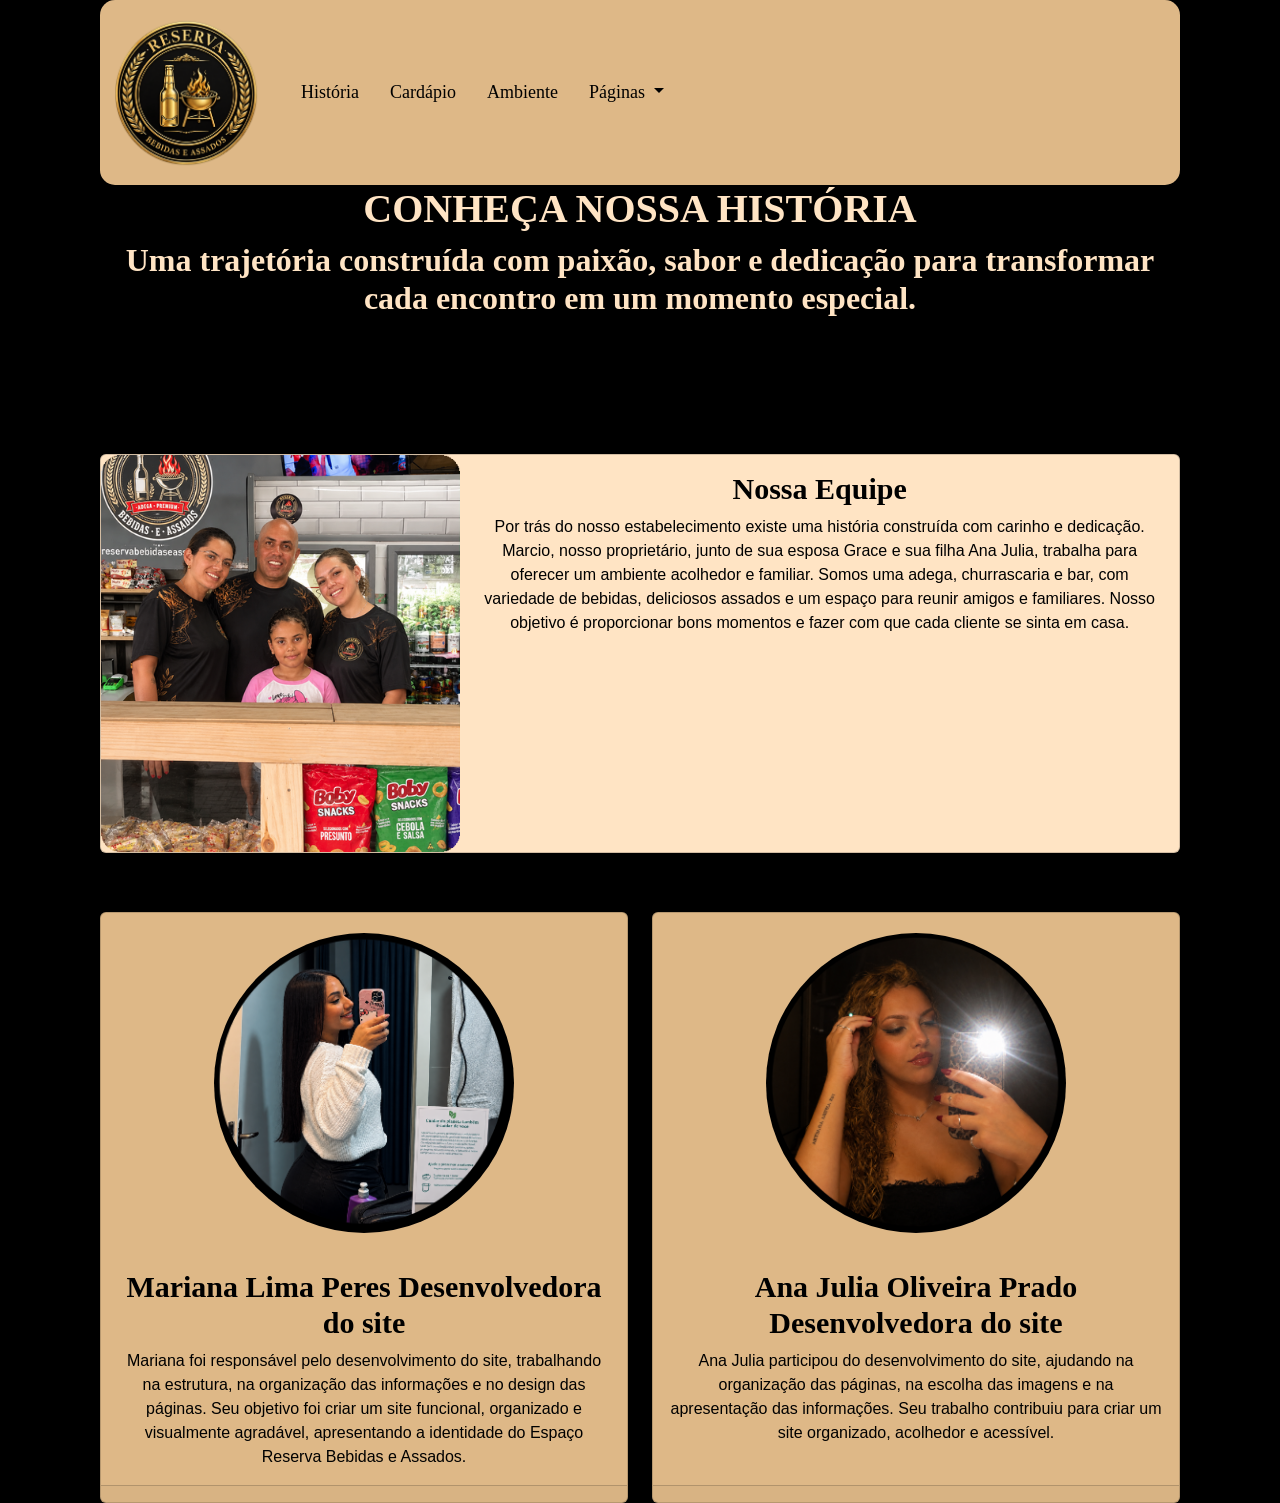
<file: index.html>
<!DOCTYPE html>
<html lang="pt-br">
<head>
    <meta charset="UTF-8">
    <meta name="viewport" content="width=device-width, initial-scale=1.0">
    <link rel="stylesheet" type="text/css" href="bootstrap-5.3.8-dist/css/bootstrap.css">
      <link rel="stylesheet" href="css/style.css">
      <link rel="icon" type="image/png" href="imagens/imagem 1.png.png">
   

    <title>História</title>
</head>
<body>
  <header id="topo">

       

        </header>

        <nav class="navbar navbar-expand-lg navbar-reserva" data-bs-theme="dark">
    <div class="container-fluid">
        <a class="navbar-brand">
    <img src="imagens/imagem 1.png.png" alt="reserva_bebidas_assados" width="150">
</a>
        <button class="navbar-toggler" type="button" data-bs-toggle="collapse" data-bs-target="#navbarSupportedContent" aria-controls="navbarSupportedContent" aria-expanded="false" aria-label="Toggle navigation">
        <span class="navbar-toggler-icon"></span>
        </button>
        <div class="collapse navbar-collapse" id="navbarSupportedContent">
        <ul class="navbar-nav me-auto mb-2 mb-lg-0">
            <li class="nav-item">
            <a class="nav-link active" aria-current="page" href="index.html" >História</a>
            </li>
            <li class="nav-item">
            <a class="nav-link" href="página 2.html" >Cardápio</a>
            </li>
            <li class="nav-item">
            <a class="nav-link" href="página 3.html">Ambiente</a>
            </li>
            <li class="nav-item dropdown">
            <a class="nav-link dropdown-toggle" href="#" role="button" data-bs-toggle="dropdown" aria-expanded="false">
                Páginas
            </a>
            <ul class="dropdown-menu">
                <li><a class="dropdown-item" href="index.html">História</a></li>
                <li><a class="dropdown-item" href="página 2.html">Cardápio</a></li>
                <li><a class="dropdown-item" href="página 3.html">Ambiente</a></li>
            </ul>
            </li>
            <!--li class="nav-item">
            <a class="nav-link disabled" aria-disabled="true">Disabled</a>
            </li-->
        </ul>
        </div>
    </div>
    </nav>

    <h1>CONHEÇA NOSSA HISTÓRIA</h1> 
    <h2>Uma trajetória construída com paixão, sabor e dedicação para transformar  
        cada encontro em um momento especial.</h2>
    
    <p> A Reserva Bebidas e Assados nasceu em São Paulo, no bairro Reserva Raposo, com a proposta
        de reunir em um só lugar o sabor de um bom churrasco, bebidas selecionadas e aquele ambiente
        perfeito para aproveitar bons momentos.
        Mais do que uma churrascaria e adega, a Reserva busca proporcionar
        uma experiência acolhedora, valorizando
        a qualidade dos assados, o sabor e a convivência entre amigos e família.
        Cada detalhe foi pensado para tornar
        cada visita especial. </p>
                        <div class="card mb-3 historia-card">
        <div class="row g-0">
        <div class="col-md-4">
        <img src="imagens/imagem 2.png.png" class="img-fluid rounded-start historia-foto" alt="Nossa Equipe" >
      
        
        </div>
        <div class="col-md-8">
        <div class="card-body">
        <h5 class="card-title">Nossa Equipe</h5>
        <p class="card-text">Por trás do nosso estabelecimento existe uma história construída com carinho e dedicação. Marcio, nosso proprietário, junto de sua esposa Grace e sua filha Ana Julia, trabalha para oferecer um ambiente acolhedor e familiar.

Somos uma adega, churrascaria e bar, com variedade de bebidas, deliciosos assados e um espaço para reunir amigos e familiares.

Nosso objetivo é proporcionar bons momentos e fazer com que cada cliente se sinta em casa.</p>
      
        </div>
        </div>
        </div>
        </div>
                <p>Reserva Bebidas e Assados — sabor que reúne pessoas.
           </p>
          
                            <div class="row row-cols-1 row-cols-md-2 g-4 justify-content-center">
                    <div class="col">
                    <div class="card h-100">
                    <img src="imagens/imagem 3.png.png" class="equipe-foto" alt="Mariana">
                    <div class="card-body ">
                    <h5 class="card-title">Mariana Lima Peres Desenvolvedora do site</h5> 
                    <p class="card-text">Mariana foi responsável pelo desenvolvimento do site, trabalhando na estrutura, na organização das informações e no design das páginas. Seu objetivo foi criar um site funcional, organizado e visualmente agradável, apresentando a identidade do Espaço Reserva Bebidas e Assados.</p>
                    </div>
                    <div class="card-footer">
                    <small class="text-body-secondary"></small>
                    </div>
                    </div>
                    </div>
                    <div class="col">
                    <div class="card h-100">
                    <img src="imagens/imagem 4.png.png" class="equipe-foto" alt="Ana Julia">
                    <div class="card-body">
                    <h5 class="card-title">Ana Julia Oliveira Prado Desenvolvedora do site</h5>
                   <p class="card-text">Ana Julia participou do desenvolvimento do site, ajudando na organização das páginas, na escolha das imagens e na apresentação das informações. Seu trabalho contribuiu para criar um site organizado, acolhedor e acessível.</p>              </div>
                    <div class="card-footer">
                    <small class="text-body-secondary"></small>
                    </div>
                    </div>
                    </div>
                     </div>
  <!-- Botão Voltar ao Topo -->
        <!-- IMPORTANTE! O conteúdo entre as linhas 148 até 175 é OBRIGATÓRIO para que o botão funcione corretamente!!!-->
        <button id="btnTopo"
            onclick="voltarAoTopo()"
            aria-label="Voltar ao topo"
            title="Voltar ao topo">
            ↑ <!--Este caractere está sendo usado para representar a seta para cima-->
        </button>
 
        <script>
            // Obtém o botão pelo seu ID
            const btnTopo = document.getElementById("btnTopo");
 
            // Verifica a posição da rolagem da página
            window.onscroll = function () {
                if (document.documentElement.scrollTop > 200) {
                    btnTopo.style.display = "block";
                } else {
                    btnTopo.style.display = "none";
                }
            };
 
            // Retorna suavemente ao início da página
            function voltarAoTopo() {
                window.scrollTo({
                    top: 0,
                    behavior: "smooth"
                });
            }
        </script>
    <script src="https://cdn.jsdelivr.net/npm/@popperjs/core@2.11.8/dist/umd/popper.min.js" integrity="sha384-I7E8VVD/ismYTF4hNIPjVp/Zjvgyol6VFvRkX/vR+Vc4jQkC+hVqc2pM8ODewa9r" crossorigin="anonymous"></script>
    <script src="https://cdn.jsdelivr.net/npm/bootstrap@5.3.8/dist/js/bootstrap.min.js" integrity="sha384-G/EV+4j2dNv+tEPo3++6LCgdCROaejBqfUeNjuKAiuXbjrxilcCdDz6ZAVfHWe1Y" crossorigin="anonymous"></script>
</body>
</html>
</file>
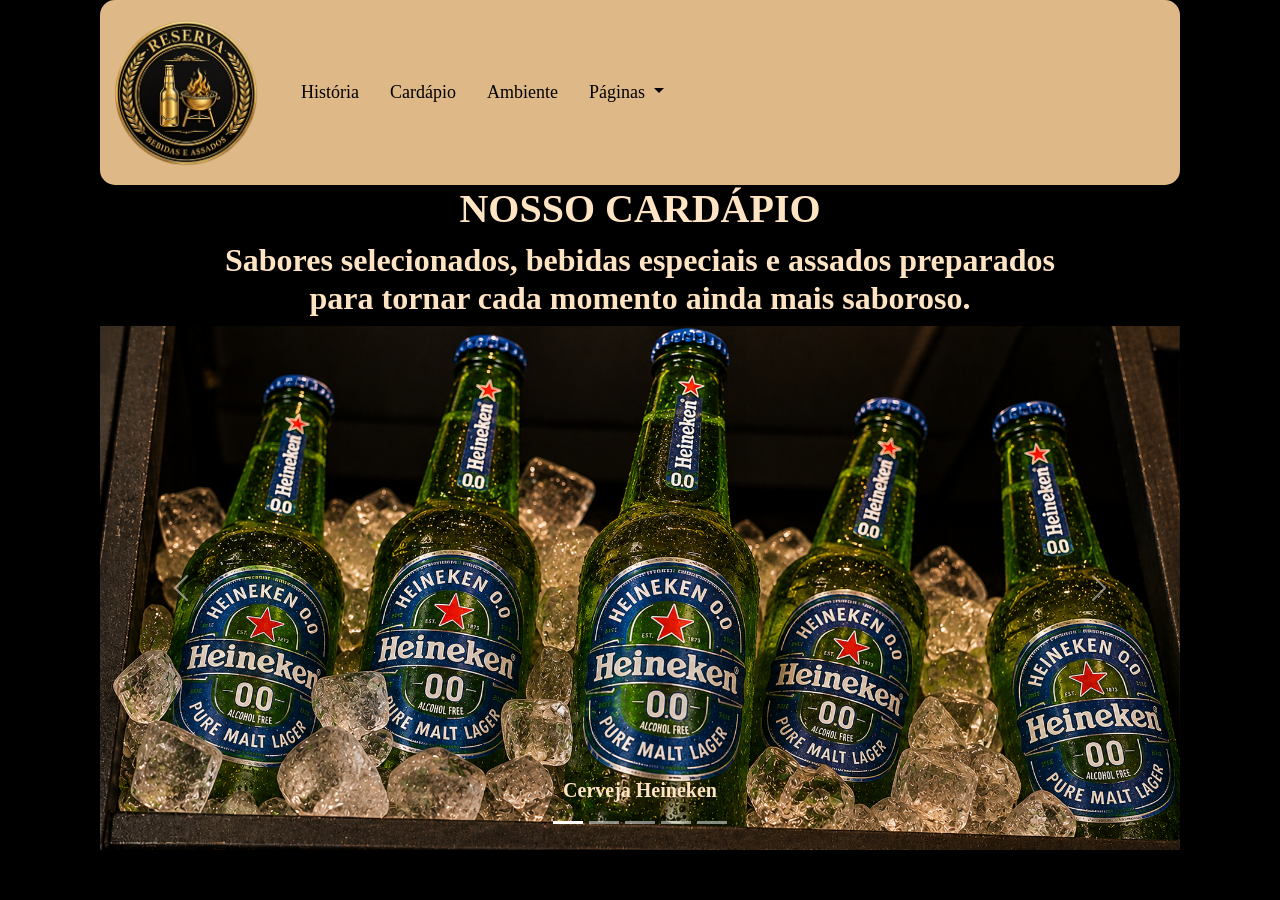
<file: página 2.html>
<!DOCTYPE html>
<html lang="pt-br">
<head>
    <meta charset="UTF-8">
    <meta name="viewport" content="width=device-width, initial-scale=1.0">
    <link rel="stylesheet" type="text/css" href="bootstrap-5.3.8-dist/css/bootstrap.css">
    <link rel="stylesheet" href="css/style.css">
    <link rel="icon" type="image/png" href="imagens/imagem 1.png.png">
    
    <title>Cardápio</title>
</head>
<body>
  <header id="topo">

       

        </header>

     <nav class="navbar navbar-expand-lg navbar-reserva" data-bs-theme="dark">
    <div class="container-fluid">
        <a class="navbar-brand">
    <img src="imagens/imagem 1.png.png" alt="reserva_bebidas_assados" width="150">
</a>
        <button class="navbar-toggler" type="button" data-bs-toggle="collapse" data-bs-target="#navbarSupportedContent" aria-controls="navbarSupportedContent" aria-expanded="false" aria-label="Toggle navigation">
        <span class="navbar-toggler-icon"></span>
        </button>
        <div class="collapse navbar-collapse" id="navbarSupportedContent">
        <ul class="navbar-nav me-auto mb-2 mb-lg-0">
            <li class="nav-item">
            <a class="nav-link active" aria-current="page" href="index.html">História</a>
            </li>
            <li class="nav-item">
            <a class="nav-link" href="página 2.html" >Cardápio</a>
            </li>
            <li class="nav-item">
            <a class="nav-link" href="página 3.html">Ambiente</a>
            </li>
            <li class="nav-item dropdown">
            <a class="nav-link dropdown-toggle" href="#" role="button" data-bs-toggle="dropdown" aria-expanded="false">
                Páginas
            </a>
            <ul class="dropdown-menu">
                <li><a class="dropdown-item" href="index.html">História</a></li>
                <li><a class="dropdown-item" href="página 2.html">Cardápio</a></li>
                <li><a class="dropdown-item" href="página 3.html">Ambiente</a></li>
            </ul>
            </li>
            <!--li class="nav-item">
            <a class="nav-link disabled" aria-disabled="true">Disabled</a>
            </li-->
        </ul>
        </div>
    </div>
    </nav>


    <h1>NOSSO CARDÁPIO</h1>
    <h2>Sabores selecionados, bebidas especiais e assados preparados<br>
         para tornar cada momento ainda mais saboroso.</h2>
    
        <div id="carouselExample" class="carousel slide" data-bs-ride="carousel" data-bs-interval="3500">
            <div class="carousel-indicators">
            <button type="button" data-bs-target="#carouselExample" data-bs-slide-to="0" class="active" aria-current="true" aria-label="Slide 1"></button>
            <button type="button" data-bs-target="#carouselExample" data-bs-slide-to="1" aria-label="Slide 2"></button>
            <button type="button" data-bs-target="#carouselExample" data-bs-slide-to="2" aria-label="Slide 3"></button>
            <button type="button" data-bs-target="#carouselExample" data-bs-slide-to="3" aria-label="Slide 4"></button>
            <button type="button" data-bs-target="#carouselExample" data-bs-slide-to="4" aria-label="Slide 5"></button>
            </div>  
            <div class="carousel-inner">
            <div class="carousel-item active">
            <img src="imagens/imagem 5.png.png" class="d-block w-100" alt="...">
                <div class="carousel-caption d-none d-md-block">
                <h5>Cerveja Heineken</h5>
                
            </div>
        </div>
            <div class="carousel-item">
            <img src="imagens/Imagem 6.png.png" class="d-block w-100" alt="...">
                <div class="carousel-caption d-none d-md-block">
                    <h5> Whisky</h5> 
                   
                </div>
        </div>
            <div class="carousel-item">
            <img src="imagens/Imagem 7.png.png" class="d-block w-100" alt="...">
                <div class="carousel-caption d-none d-md-block">
                      <h5>Vinhos</h5>
                    
                </div>
        </div>
                <div class="carousel-item">
                <img src="imagens/imagem 8.png.png" class="d-block w-100" alt="...">
                    <div class="carousel-caption d-none d-md-block">
                        <h5>Porções</h5>
                     
                    </div>
        </div>
            <div class="carousel-item">
                <img src="imagens/imagem 9.png.png" class="d-block w-100" alt="...">
                    <div class="carousel-caption d-none d-md-block">
                        <h5>Caipirinhas</h5>
                        
                    </div>
            </div>
        </div>
        <button class="carousel-control-prev" type="button" data-bs-target="#carouselExample" data-bs-slide="prev">
            <span class="carousel-control-prev-icon" aria-hidden="true"></span>
            <span class="visually-hidden">Previous</span>
        </button>
        <button class="carousel-control-next" type="button" data-bs-target="#carouselExample" data-bs-slide="next">
            <span class="carousel-control-next-icon" aria-hidden="true"></span>
            <span class="visually-hidden">Next</span>
        </button>
        </div>
     <!-- Botão Voltar ao Topo -->
        <!-- IMPORTANTE! O conteúdo entre as linhas 148 até 175 é OBRIGATÓRIO para que o botão funcione corretamente!!!-->
        <button id="btnTopo"
            onclick="voltarAoTopo()"
            aria-label="Voltar ao topo"
            title="Voltar ao topo">
            ↑ <!--Este caractere está sendo usado para representar a seta para cima-->
        </button>
 
        <script>
            // Obtém o botão pelo seu ID
            const btnTopo = document.getElementById("btnTopo");
 
            // Verifica a posição da rolagem da página
            window.onscroll = function () {
                if (document.documentElement.scrollTop > 200) {
                    btnTopo.style.display = "block";
                } else {
                    btnTopo.style.display = "none";
                }
            };
 
            // Retorna suavemente ao início da página
            function voltarAoTopo() {
                window.scrollTo({
                    top: 0,
                    behavior: "smooth"
                });
            }
        </script>
    <script src="https://cdn.jsdelivr.net/npm/@popperjs/core@2.11.8/dist/umd/popper.min.js" integrity="sha384-I7E8VVD/ismYTF4hNIPjVp/Zjvgyol6VFvRkX/vR+Vc4jQkC+hVqc2pM8ODewa9r" crossorigin="anonymous"></script>
    <script src="https://cdn.jsdelivr.net/npm/bootstrap@5.3.8/dist/js/bootstrap.min.js" integrity="sha384-G/EV+4j2dNv+tEPo3++6LCgdCROaejBqfUeNjuKAiuXbjrxilcCdDz6ZAVfHWe1Y" crossorigin="anonymous"></script>
</body>
</html>
</file>
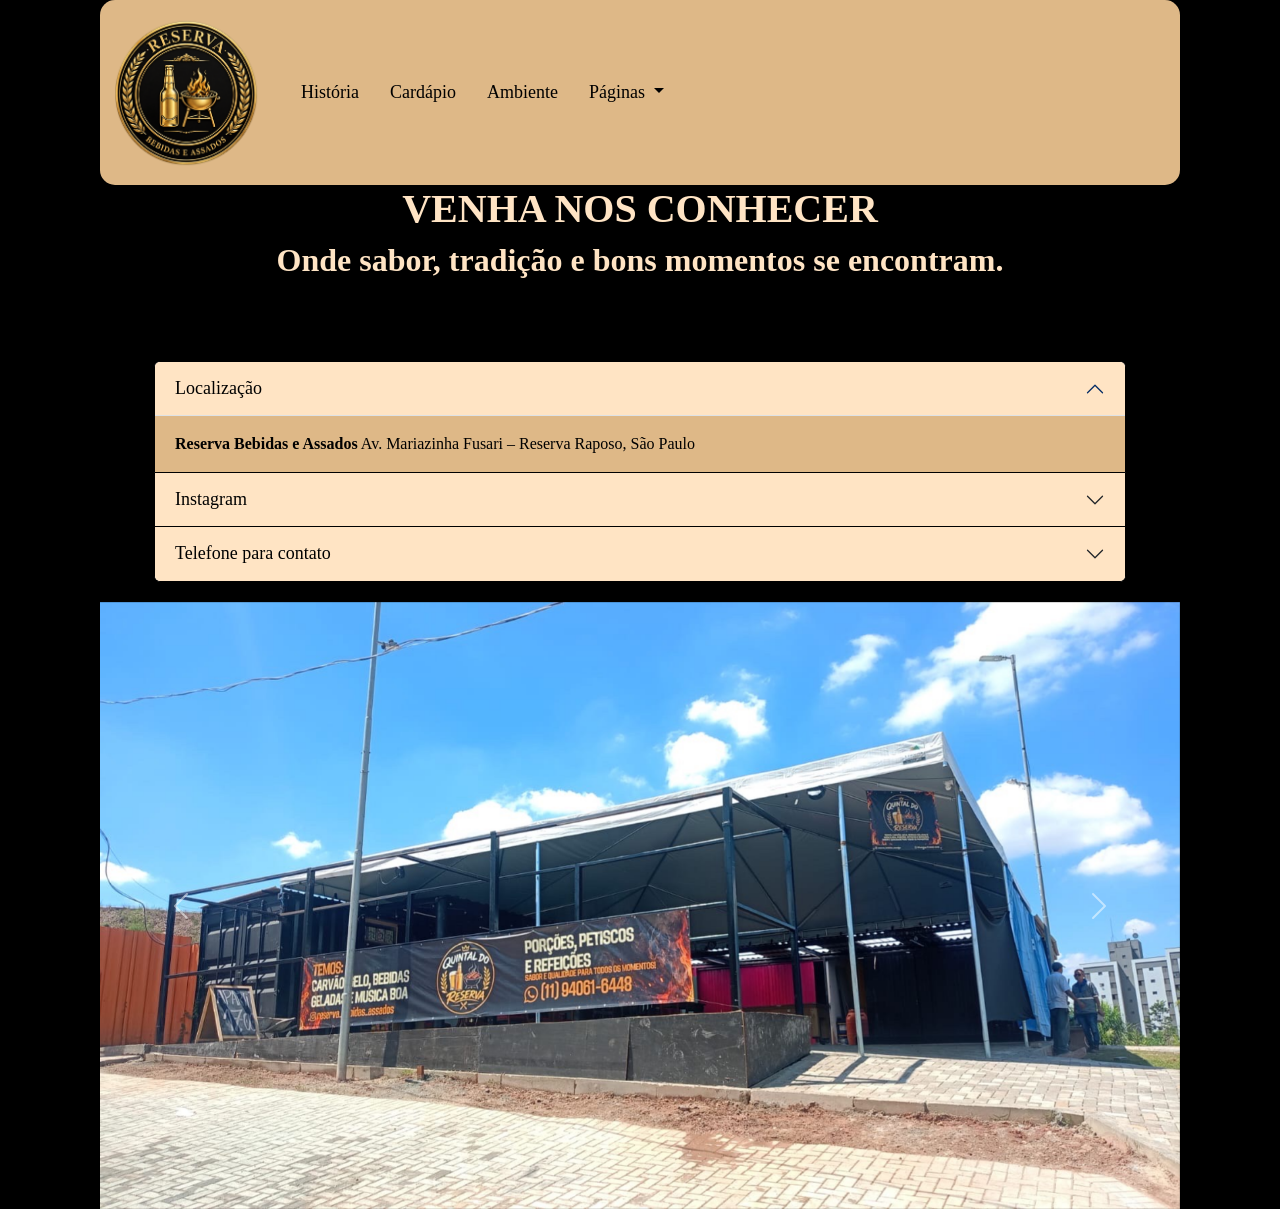
<file: página 3.html>
<!DOCTYPE html>
<html lang="pt-br">
<head>
    <meta charset="UTF-8">
    <meta name="viewport" content="width=device-width, initial-scale=1.0">
    <link rel="stylesheet" type="text/css" href="bootstrap-5.3.8-dist/css/bootstrap.css">
    <link rel="stylesheet" href="css/style.css">
    <link rel="icon" type="image/png" href="imagens/imagem 1.png.png">
  
    <title>Ambiente</title>
</head>
<body>
  <header id="topo">

       

        </header>

     <nav class="navbar navbar-expand-lg navbar-reserva" data-bs-theme="dark">
    <div class="container-fluid">
        <a class="navbar-brand">
    <img src="imagens/imagem 1.png.png" alt="reserva_bebidas_assados" width="150">
</a>
        <button class="navbar-toggler" type="button" data-bs-toggle="collapse" data-bs-target="#navbarSupportedContent" aria-controls="navbarSupportedContent" aria-expanded="false" aria-label="Toggle navigation">
        <span class="navbar-toggler-icon"></span>
        </button>
        <div class="collapse navbar-collapse" id="navbarSupportedContent">
        <ul class="navbar-nav me-auto mb-2 mb-lg-0">
            <li class="nav-item">
            <a class="nav-link active" aria-current="page" href="index.html" >História</a>
            </li>
            <li class="nav-item">
            <a class="nav-link" href="página 2.html" >Cardápio</a>
            </li>
            <li class="nav-item">
            <a class="nav-link" href="página 3.html">Ambiente</a>
            </li>
            <li class="nav-item dropdown">
            <a class="nav-link dropdown-toggle" href="#" role="button" data-bs-toggle="dropdown" aria-expanded="false" >
                Páginas
            </a>
            <ul class="dropdown-menu">
                <li><a class="dropdown-item" href="index.html">História</a></li>
                <li><a class="dropdown-item" href="página 2.html">Cardápio</a></li>
                <li><a class="dropdown-item" href="página 3.html">Ambiente</a></li>
            </ul>
            </li>
            <!--li class="nav-item">
            <a class="nav-link disabled" aria-disabled="true">Disabled</a>
            </li-->
        </ul>
        </div>
    </div>
    </nav>

    <h1>VENHA NOS CONHECER</h1>
    <h2>Onde sabor, tradição e bons momentos se encontram.</h2>
    
    <p>Um lugar para saborear bons momentos, reunir quem você gosta e aproveitar o melhor em bebidas e assados. A Reserva Bebidas e Assados espera por você.
</p>
        <div class="accordion" id="accordionExample">
        <div class="accordion-item">
        <h2 class="accordion-header">
        <button class="accordion-button"  type="button" data-bs-toggle="collapse" data-bs-target="#collapseOne" aria-expanded="true" aria-controls="collapseOne">
                Localização
        </button>
        </h2>
        <div id="collapseOne" class="accordion-collapse collapse show" data-bs-parent="#accordionExample" >
        <div class="accordion-body">
        <strong>Reserva Bebidas e Assados</strong>  Av. Mariazinha Fusari – Reserva Raposo, São Paulo
        </div>
        </div>
        </div>
        <div class="accordion-item">
        <h2 class="accordion-header">
        <button class="accordion-button collapsed" type="button" data-bs-toggle="collapse" data-bs-target="#collapseTwo" aria-expanded="false" aria-controls="collapseTwo"  >
             Instagram
        </button>
        </h2>
        <div id="collapseTwo" class="accordion-collapse collapse" data-bs-parent="#accordionExample">
        <div class="accordion-body">
        <strong>Instagram</strong>@reserva_bebidas_assados
        </div>
        </div>
        </div>
        <div class="accordion-item">
        <h2 class="accordion-header">
        <button class="accordion-button collapsed" type="button" data-bs-toggle="collapse" data-bs-target="#collapseThree" aria-expanded="false" aria-controls="collapseThree"  >
           Telefone para contato
        </button>
        </h2>
        <div id="collapseThree" class="accordion-collapse collapse" data-bs-parent="#accordionExample" >
        <div class="accordion-body">
        <strong>WhatsApp</strong> +55 12 98811-1328
        </div>
        </div>
        </div>
        </div>

        <div id="carouselExampleInterval" class="carousel slide" data-bs-ride="carousel">
        <div class="carousel-inner">
        <div class="carousel-item active" data-bs-interval="3000">
        <img src="imagens/imagem 10.png.png" class="d-block w-100" alt="Entrada">
        </div>
        <div class="carousel-item" data-bs-interval="3000">
        <img src="imagens/imagem 11.png.png" class="d-block w-100" alt="...">
        </div>
        <div class="carousel-item">
        <img src="imagens/imagem 12.png.png" class="d-block w-100" alt="...">
        </div>
        </div>
        <button class="carousel-control-prev" type="button" data-bs-target="#carouselExampleInterval" data-bs-slide="prev">
        <span class="carousel-control-prev-icon" aria-hidden="true"></span>
        <span class="visually-hidden">Previous</span>
        </button>
        <button class="carousel-control-next" type="button" data-bs-target="#carouselExampleInterval" data-bs-slide="next">
        <span class="carousel-control-next-icon" aria-hidden="true"></span>
        <span class="visually-hidden">Next</span>
        </button>
</div>

         <!-- Botão Voltar ao Topo -->
        <!-- IMPORTANTE! O conteúdo entre as linhas 148 até 175 é OBRIGATÓRIO para que o botão funcione corretamente!!!-->
        <button id="btnTopo"
            onclick="voltarAoTopo()"
            aria-label="Voltar ao topo"
            title="Voltar ao topo">
            ↑ <!--Este caractere está sendo usado para representar a seta para cima-->
        </button>
 
        <script>
            // Obtém o botão pelo seu ID
            const btnTopo = document.getElementById("btnTopo");
 
            // Verifica a posição da rolagem da página
            window.onscroll = function () {
                if (document.documentElement.scrollTop > 200) {
                    btnTopo.style.display = "block";
                } else {
                    btnTopo.style.display = "none";
                }
            };
 
            // Retorna suavemente ao início da página
            function voltarAoTopo() {
                window.scrollTo({
                    top: 0,
                    behavior: "smooth"
                });
            }
        </script>
    <script src="https://cdn.jsdelivr.net/npm/@popperjs/core@2.11.8/dist/umd/popper.min.js" integrity="sha384-I7E8VVD/ismYTF4hNIPjVp/Zjvgyol6VFvRkX/vR+Vc4jQkC+hVqc2pM8ODewa9r" crossorigin="anonymous"></script>
    <script src="https://cdn.jsdelivr.net/npm/bootstrap@5.3.8/dist/js/bootstrap.min.js" integrity="sha384-G/EV+4j2dNv+tEPo3++6LCgdCROaejBqfUeNjuKAiuXbjrxilcCdDz6ZAVfHWe1Y" crossorigin="anonymous"></script>
</body>
</html>
</file>
<file: css/style.css>
@charset "utf-8";
 
/* CSS Document */
 
/* Personalização da Navbar */
.navbar {
    background-color:burlywood; /* Cor de fundo */
    border-radius: 15px;
}
 
/* Links da Navbar */
.navbar-nav .nav-link {
    color: black; /* Cor dos nomes das páginas */
    font-size: 18px; /* Tamanho das letras */
    font-family: Georgia, 'Times New Roman', Times, serif; /* Tipo da fonte */
    margin-left: 15px; /* Espaço entre os links */
}
 
/* Link da página atual */
.navbar-nav .nav-link.active {
    color: black; /* cor dos links História */
}

/* Menu Páginas */
.navbar-nav a {
    color: bisque; 
    font-size: 18px; 
    font-family: Georgia, 'Times New Roman', Times, serif; 
}

/* Formatação das imagens */
img {
    max-width: 100%;
    height: auto;
}
 
 
/* Cards gerais */
.card {
    background-color: burlywood;
}
 
/* Fotos da equipe */
.equipe-foto {
    width: 300px;
    height: 300px;
    object-fit: cover;
    border-radius: 50%;
    display: block;
    margin: 20px auto;
    border: none;
    background-color: black;
}
 
/* Texto dos cards */
.card-body {
    text-align: center;
}
 
/* Cards da equipe */
.equipe-card {
    background-color: bisque;
    border: none;
    border-radius: 15px;
    text-align: center;
    font-family: Georgia, 'Times New Roman', Times, serif;
}
 
/* Títulos da equipe */
.card-title {
    color: black;
    font-size: 30px;
    font-family: Georgia, 'Times New Roman', Times, serif;
}
 
/* Descrição da equipe */
.card-text {
    color: black;
    font-size: 16px;
    font-family: Verdana, Geneva, Tahoma, sans-serif;
}
 
/* Card da história */
.historia-card {
    width: 100%;
    margin: 20px auto;
    background-color: bisque;/* Define cor do fundo */
}
 
/* Foto da história */
.historia-foto {
    width: 100%;/* Faz a imagem ocupar toda a largura */
    height: auto;/* Faz a imagem ocupar toda a altura */
    object-fit: cover;/* Evita que a imagem fique deformada */
    display: block;/* Organiza a imagem como um bloco */
    margin: 0 auto; /* Centraliza a imagem */
}

/* Título da página Ambientes */
h1 {
    color: bisque; 
    text-align: center; /* Deixa o título centralizado */
    font-size: 40px; 
    font-family: Georgia; 
}
 
/* Subtítulo da página */
h2 {
    color: bisque; 
    text-align: center; 
    font-family: Georgia; 
}
 
/* Texto de apresentação */
p {
    color: black; /* muda a cor */
    text-align: center; /* Centraliza o texto */
    font-size: 18px; /* Aumenta o tamanho das letras */
}

/* Formatação do Accordion */
.accordion {
    margin: 20px auto; /* Espaço ao redor do Accordion */
    width: 90%; /* Largura do Accordion */
}
 
/* Títulos do Accordion */
.accordion .accordion-button {
    background-color: bisque; 
    color: black; 
    font-size: 18px; 
    font-family: Georgia, 'Times New Roman', Times, serif;
}
 
/* Respostas do Accordion */
.accordion-body {
    background-color: burlywood;
    color: black; /* Cor do texto */
    font-size: 16px; 
    font-family: Georgia, 'Times New Roman', Times, serif;
}
 
/* Borda do Accordion */
.accordion-item{
    border: 1px solid rgb(0, 0, 0); 
}

 /* Formatação do Botão Voltar ao Topo */
        #btnTopo {
            display: none;
            position: fixed;
            bottom: 35px;
            right: 35px;
            z-index: 1000;
 
            background-color:bisque;
            color: white;
            border: none;
            border-radius: 50%;
            width: 55px;
            height: 55px;
 
            font-size: 26px;
            cursor: pointer;
            box-shadow: 0 3px 8px #0003;
            transition: background-color 0.3s;
        }
 
        /* Efeito ao passar o mouse */
        #btnTopo:hover {
            background-color: white;
        }
</file>
